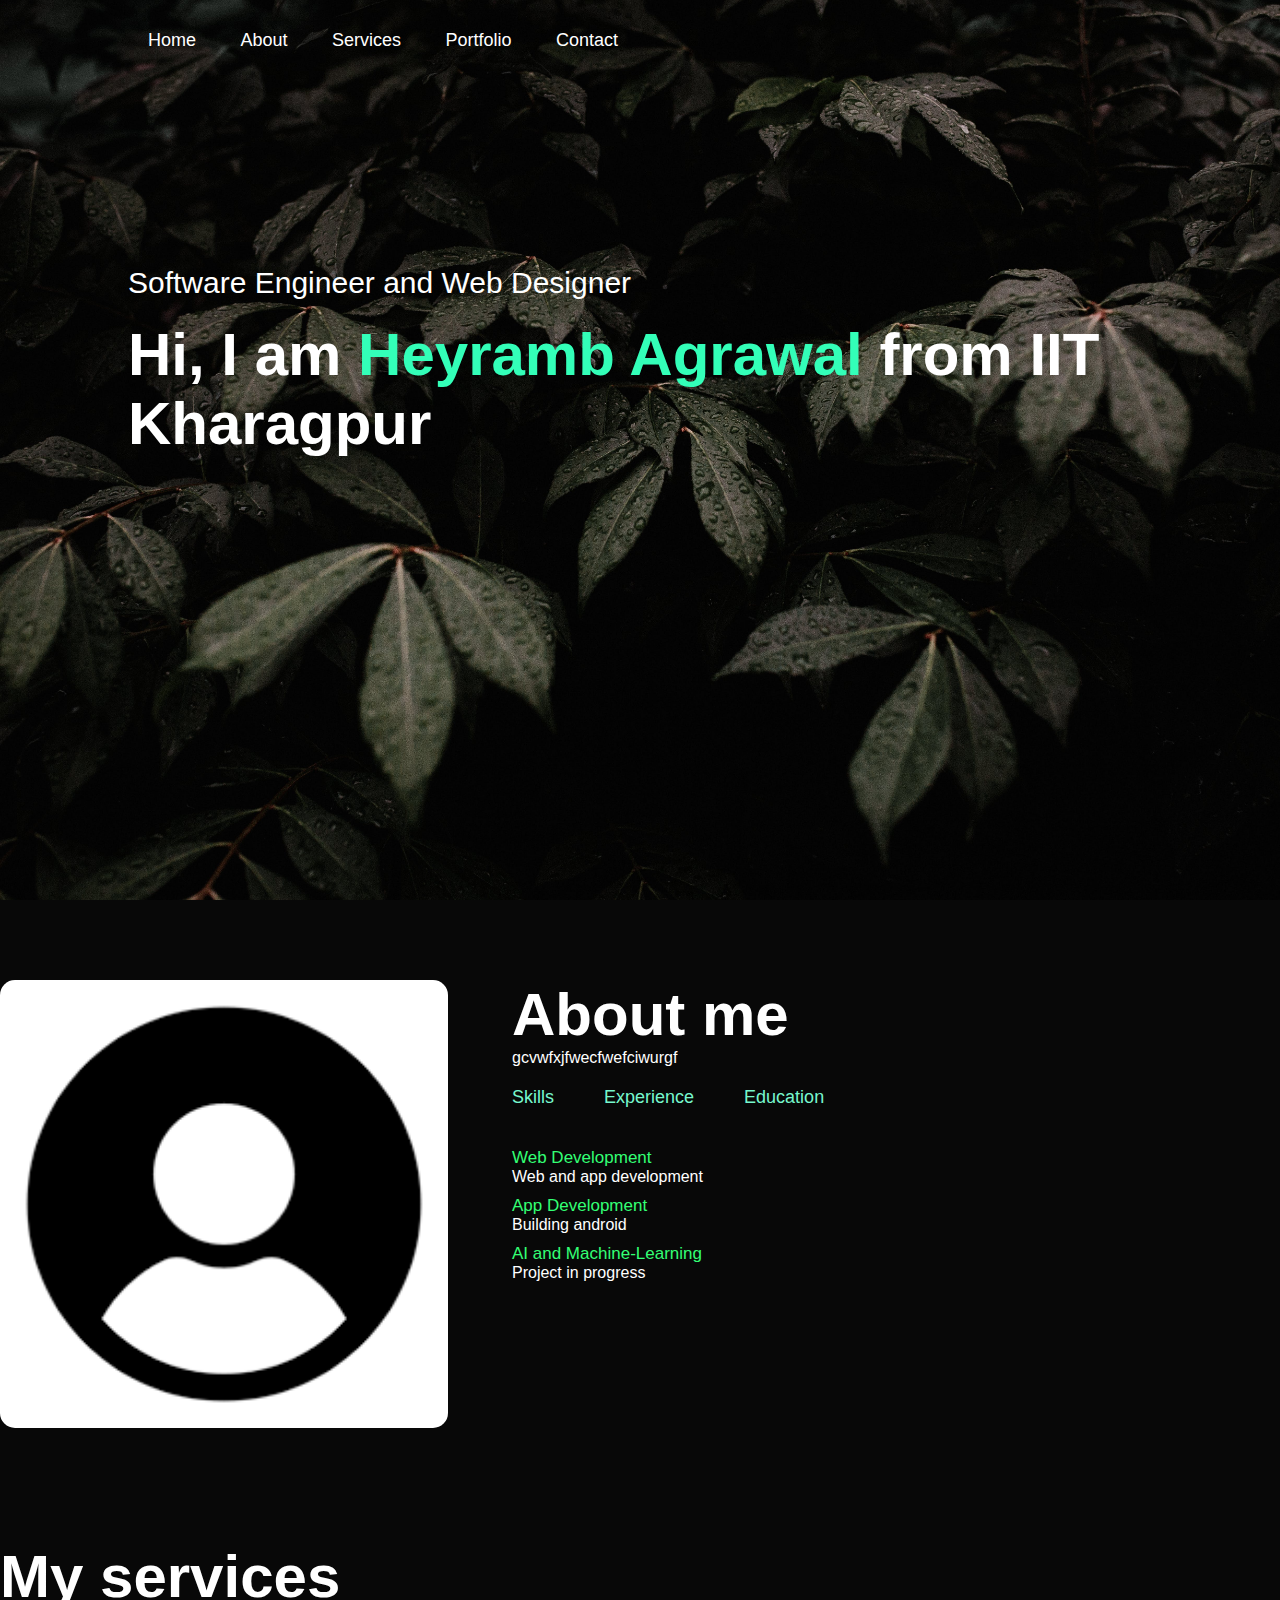
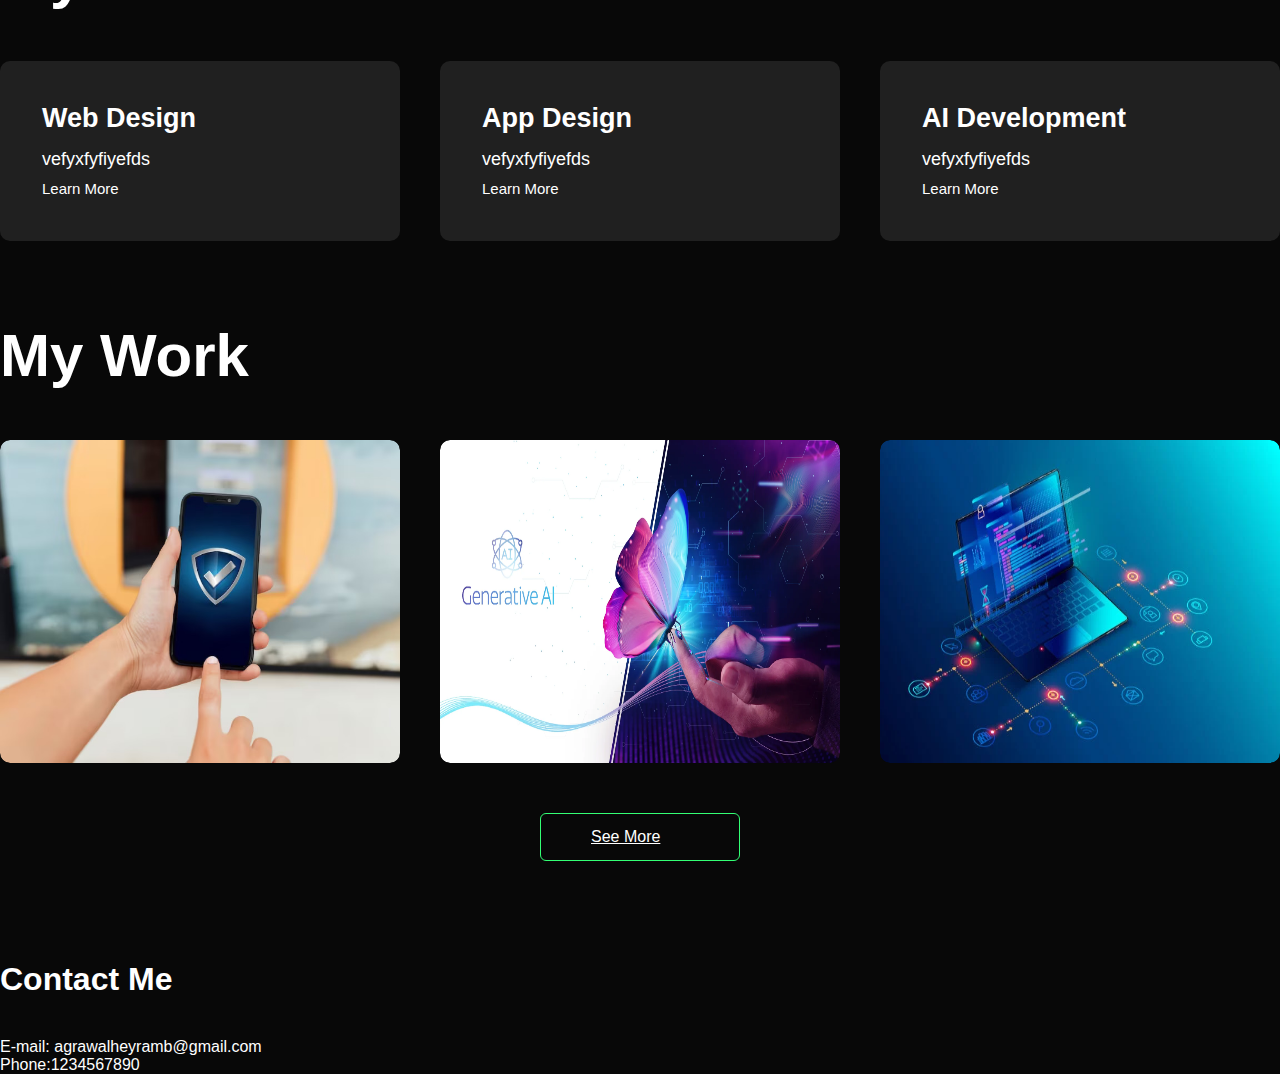
<file: index.html>
<!DOCTYPE html>
<html lang="en">
<head>
    <meta charset="UTF-8">
    <meta http-equiv="X-UA-Compatible" content="IE-edge">
    <meta name="viewport" content="width=device-width, initial-scale=1.0">
    <link rel="stylesheet" href="styles.css">
    <title>Portfolio</title>
</head>
<body>
    <div id="header">
        <div class="container">
            <nav>
                <ul>
                    <li><a href="#header">Home</a></li>
                    <li><a href="#about">About</a></li>
                    <li><a href="#services">Services</a></li>
                    <li><a href="#portfolio">Portfolio</a></li>
                    <li><a href="#contact">Contact</a></li>
                </ul>
            </nav>
            <div class="header-text">
                <p>Software Engineer and Web Designer</p>
                <h1>Hi, I am <span>Heyramb Agrawal</span> from IIT Kharagpur</h1>
            </div>
        </div>
    </div>

    <div id="about">
        
            <div class="row">
                <div class="about_col_1">
                    <img src="user.png" alt="Profile-Picture">
                 </div>
                 <div class="about_col_2">
                    <h1 class="sub">About me</h1>
                    <p>
                        gcvwfxjfwecfwefciwurgf
                    </p>
                    <div class="tab_titles">
                        <p class="tab_links active_link" onclick="opentab('skills')" id="q">Skills</p>
                        <p class="tab_links active_link" onclick="opentab('experience')">Experience</p>
                        <p class="tab_links active_link" onclick="opentab('education')">Education</p>
                    </div>

                    <div class="tab_contents active_tab" id="skills">
                        <ul>
                            <li><span>Web Development</span><br>Web and app development</li>
                            <li><span>App Development</span><br>Building android</li>
                            <li><span>AI and Machine-Learning</span><br>Project in progress</li>
                        </ul>
                    </div>
                    <div class="tab_contents" id="experience">
                        <ul>
                            <li><span>Dev-A-Web</span><br>I emerged as the top programmer in this course for 2023</li>
                            <li><span>Internship</span><br>Worked in Google as a software assistant for 3 months</li>
                        </ul>
                    </div>
                    <div class="tab_contents" id="education">
                        <ul>
                            <li>B.Tech & M.Tech in Computer Science from IIT Kharagpur with 9.5 CGPA</li>
                            <li>Passed 12th in CBSE Board with 97.4%</li>
                            <li>Passed 10th in UP Board with 89%</li>
                        </ul>
                    </div>
                </div>
            </div>
        
    </div>
    <div id="services">
        <div class="container">
            <h1 class="sub" #id="services_sub">My services</h1>
            <div class="services_list">
                <div>
                    <h2>Web Design</h2>
                    <p>vefyxfyfiyefds</p>
                    <a href="#">Learn More</a>
                </div>
                <div>
                    <h2>App Design</h2>
                    <p>vefyxfyfiyefds</p>
                    <a href="#">Learn More</a>
                </div>
                <div>
                    <h2>AI Development</h2>
                    <p>vefyxfyfiyefds</p>
                    <a href="#">Learn More</a>
                </div>
            </div>
        </div>
    </div>

    <div id="portfolio">
        
            <h1 class="sub">My Work</h1>
            <div class="work_list">

                <div class="work">
                    <img src="work-1.jpg">
                    <div class="layer">
                        <h3>Web Security App</h3>
                        <p>ckmfc,jf,jjff</p>
                    </div>
                </div>
               

                <div class="work">
                    <img src="work_2.webp">
                    <div class="layer">
                        <h3>AI Tool</h3>
                        <p>ckmfc,jf,jjff</p>
                    </div>
                </div>
                
                <div class="work">
                    <img src="work-3.webp">
                    <div class="layer">
                        <h3>Software for vlk</h3>
                        <p>ckmfc,jf,jjff</p>
                    </div>
                </div>
                
            </div>
        <div class="btn">
            <a  href="#">See More</a>
        </div>
    </div>

    <div id="contact">
        
            <div class="contact_class">
                <h1>Contact Me</h1>
                <div>
                    <p><span>E-mail:</span> agrawalheyramb@gmail.com</p>
                    <p><span>Phone:</span>1234567890</p>
                </div>
            </div>
            
        
    </div>

 <script>
    var tablinks=document.getElementsByClassName("tab_links");
    var tabcontents=document.getElementsByClassName("tab_contents");
    function opentab(tabname){
        for(tablink of tablinks){
            tablink.classList.remove("active_link");
        }
        for(tabcontent of tabcontents){
            tabcontent.classList.remove("active_tab");
        }
        event.currentTarget.classList.add("active_link");
        document.getElementById(tabname).classList.add("active_tab");
    }
    
 </script>   
</body>
</html>
</file>
<file: styles.css>
*{
    margin:0;
    padding: 0;
    font-family: 'Poppins', sans-serif;
    box-sizing: border-box;
}
body{
    background:#080808 ;
    color:#fff;
    
}

#header{
    width: 100%;
    height: 100vh;
    background-image: url(desktop.jpg);
    background-position: centre;
    background-repeat: no-repeat;
    background-size: cover;
    background-attachment: fixed;
    
    
    padding: 20px 10%;
}
.container{
    padding: 5 px, 10%;
}
nav{
    display:flex;
    align-items: center;
    justify-content: space-between;
    flex-wrap: wrap;
}
nav ul li{
    display: inline-block;
    list-style: none;
    margin:10px 20px;
}
nav ul li a{
    color:#fff;
    text-decoration: none;
    font-size: 18px;
    position:relative
}
nav ul li a::after{
    content: '';
    width:0;
    height:3px;
    background: #33FFB8;
    position:absolute;
    left:0%;
    bottom:-6px;
    transition:0.5s;
}
nav ul li a:hover::after{
    width:100%;
} 
.header-text{
    margin-top: 20%;
    font-size: 30px;
}
.header-text h1{
    font-size: 60px;
    margin-top: 20px;
}
.header-text h1 span{
    color:#33FFB8;
}
#about{
    padding: 80px 0;
    color:#fff;
}
.row{
    display: flex;
    justify-content:space-between;
    flex-wrap: wrap;
}
.about_col_1{
    flex-basis: 35%;
}
.about_col_1 img{
    width:100%;
    border-radius:15px ;
}
.about_col_2{
    flex-basis:60%;
}
.sub{
    font-size: 60px;
    font-weight: 600;
    color:#fff;
}

.tab_titles{
    display:flex;
    margin: 20px 0px 40px;
    font-size: 40px;
    color:#77F7CD;
    font-weight:300;
}
.tab_links{
    margin-right: 50px;
    font-size: 18px;
    font-weight: 500;
    cursor:pointer;
    position:relative;
}
/* ---------- */
.tab_links::after{
    content:'';
    width:0;
    height:3px;
    background: #33ff74;
    position:absolute;
    left:0;
    bottom:-8px;
    transition:0.5s;
}
.tab_links.active_link:hover::after{
    width:100%;
}
/* Animation problem */

.tab_contents ul li{
    list-style: none;
    margin:10px 0;
}
.tab_contents ul li span{
    color:#33ff74;
    font-size: 17px;
}
 .tab_contents{
    display:none;
 } 
.tab_contents.active_tab{
    display:block;
}
#services{
    padding:30px 0;

}
#services_sub{
    font-weight :500px;
}
.services_list{
    display:grid;
    grid-template-columns: repeat(auto-fit, minmax(260px, 1fr));
    grid-gap:40px;
    margin-top: 50px;
}
.services_list div{
    background: #202020;
    padding:42px;
    font-size: 18px;
    font-family: Arial, Helvetica, sans-serif;
    font-weight: 400;
    border-radius: 10px; 
    transition: background 0.5s,transform 0.5s;
}
.services_list div h2{
    margin-bottom: 15px;
}
.services_list div a{
    text-decoration: wavy;
    color:#fff;
    display: inline-block;
    margin-top: 10px;
    font-size: 15px;
}
.services_list div:hover{
     background: #34EA73;
     transform: translateY(-10px);
}

#portfolio{
    padding:50px 0;

}
.work_list{
    display:grid;
    grid-template-columns: repeat(auto-fit, minmax(260px, 1fr));
    grid-gap:40px;
    margin-top: 50px;
}
.work{
    border-radius: 10px;
    position:relative;
    overflow:hidden;
}
.work img{
    width:100%;
    border-radius: 10px;
    display:block;
    height:323px;
    transition:transform 0.5s; 
}
.layer{
    width:100%;
    height:0;
    background: linear-gradient(rgba(0,0,0,0.2),#33ff74);
    border-radius: 10px;
    position:absolute;
    left:0;
    bottom:0;
    overflow:hidden;
    display:flex;
    align-items: center;
    justify-content: center;
    flex-direction: column;
    padding:0 40px;
    text-align: center;
    font-size: 14px;
    transition:height 0.5s;
}
.layer h3{
    font-weight:500;
    margin-bottom: 20px;
}
.work:hover img{
    transform:scale(1.1);
}
.work:hover .layer{
    height:100%;
}
.btn{
    display:block;
    margin:50px auto;
    width:fit content;
    border :  1px solid #33ff74;
    padding:14px 50px;
    border-radius:6px;
    text-decoration:none;
    color:#fff;
    width:200px;
}
.btn a{
    color:#fff;
}
.contact_class div{
    padding-top: 40px;
}
</file>
